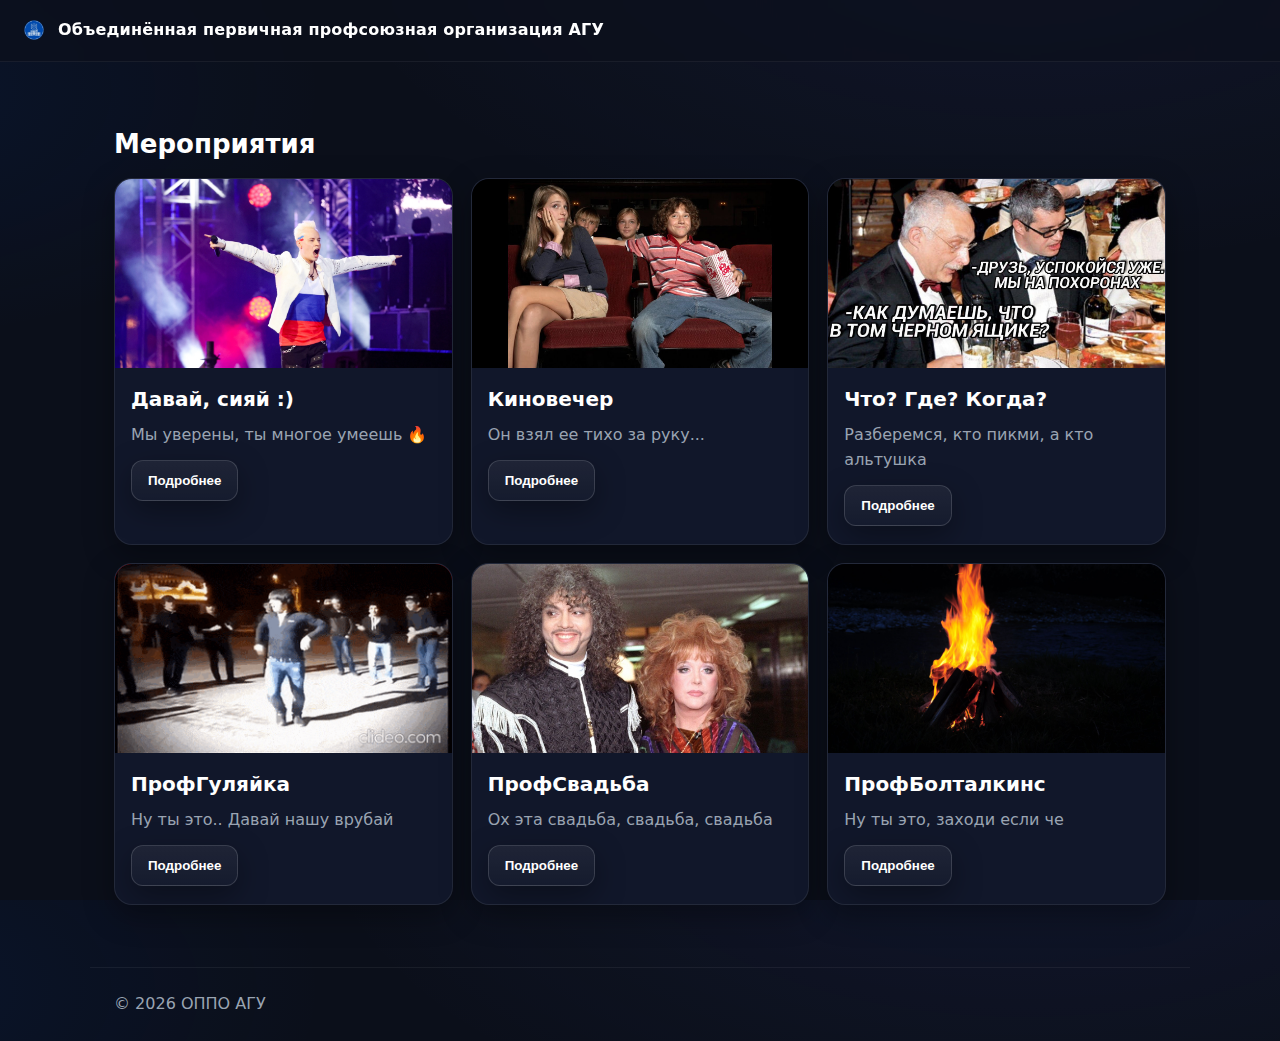
<file: index.html>
<!doctype html>
<html lang="ru">
<head>
<meta charset="utf-8">
<meta name="viewport" content="width=device-width, initial-scale=1">
<title>Объединённая первичная профсоюзная организация АГУ </title>
<link rel="preconnect" href="https://fonts.gstatic.com" crossorigin>
<style>
@font-face{
  font-family:"Vela Sans";
  src: local("Vela Sans"), local("VelaSans"),
       url("VelaSans-Regular.ttf") format("ttf");
  font-weight:100 900; font-style:normal; font-display:swap;
  unicode-range: U+000-5FF, U+600-6FF, U+4E00-9FFF;
}
</style>
<link rel="stylesheet" href="styles.css">
</head>
<body>
  <header class="nav">
    <div class="brand">
      <img src="логооппо.png" style="width: 20px;">
      <div>Объединённая первичная профсоюзная организация АГУ</div>
    </div>
<!--     <nav>
      <a class="btn" href="./index.html">Главная</a>
    </nav> -->
  </header>

  <main class="container">
<!--     <section class="hero">
      <div class="hero-card">
        <h1 style="margin-top:0; font-size:30px">Поддержка, права, развитие сообщества</h1>
        <p>Новости, мероприятия и сервисы профсоюзной организации Астраханского государственного университета им. В. Н. Татищева.</p>
        <div class="kpis">
          <span class="kpi">Тёмная тема • фирменные цвета</span>
          <span class="kpi">Шрифт: Vela Sans</span>
          <span class="kpi">Модальные карточки мероприятий</span>
        </div>
        <div style="margin-top:16px">
          <a class="btn primary" href="#events">К мероприятиям</a>
          <a class="btn" href="#schedule">Посмотреть расписание</a>
        </div>
      </div>
      <div class="hero-card">
        <h2 style="margin:0 0 12px">Ближайшие активности</h2>
        <ul style="margin:0; padding-left:18px; color:#cfd7e6">
          <li>ПрофСвадьба</li>
          <li>Что? Где? Когда?</li>
          <li>Давай, сияй :)</li>
          <li>ПрофГуляйка</li>
          <li>Киновечер</li>
          <li>ПрофБолталкинс</li>
        </ul>
        <p class="small" style="margin-top:10px">Состав мероприятий — демонстрационный. Замените под ваши данные.</p>
      </div>
    </section> -->

<!--     <section id="schedule" class="section">
      <h2>Расписание</h2>
      <table class="table" aria-label="Расписание мероприятий">
        <thead>
          <tr>
            <th>Дата и время</th>
            <th>Мероприятие</th>
            <th>Место</th>
            <th>Тип</th>
          </tr>
        </thead>
        <tbody>
          <tr>
            <td>01.09, 10:00</td>
            <td>Торжественное собрание</td>
            <td>Актовый зал АГУ</td>
            <td><span class="badge blue">Очное</span></td>
          </tr>
          <tr>
            <td>05.09, 14:00</td>
            <td>Правовой ликбез для первокурсников</td>
            <td>ауд. 302 (ИБ)</td>
            <td><span class="badge indigo">Семинар</span></td>
          </tr>
          <tr>
            <td>12.09, 12:00</td>
            <td>День донора</td>
            <td>Кампус, корпус А</td>
            <td><span class="badge red">Социальная акция</span></td>
          </tr>
        </tbody>
      </table>
    </section>
 -->
    <section id="events" class="section">
      <h2>Мероприятия</h2>
      <div class="cards">
        <article class="card">
          <div class="card-media" role="img" aria-label="Квартирник"><img src="хата.png"></div>
          <div class="card-body">
            <h3>Давай, сияй :)</h3>
            <p>Мы уверены, ты многое умеешь 🔥</p>
            <div style="margin-top:12px">
              <button class="btn" data-modal-target="dlg1">Подробнее</button>
            </div>
          </div>
        </article>

        <article class="card">
          <div class="card-media" role="img" aria-label="Киновечер" style="background:linear-gradient(120deg, var(--accent), var(--primary));"><img src="кино.jpg"></div>
          <div class="card-body">
            <h3>Киновечер</h3>
            <p>Он взял ее тихо за руку...</p>
            <div style="margin-top:12px">
              <button class="btn" data-modal-target="dlg2">Подробнее</button>
            </div>
          </div>
        </article>

        <article class="card">
          <div class="card-media" role="img" aria-label="чкг" style="background:linear-gradient(120deg, var(--danger), #8b0d0d);"><img src="чкг.jpg"></div>
          <div class="card-body">
            <h3>Что? Где? Когда?</h3>
            <p>Разберемся, кто пикми, а кто альтушка</p>
            <div style="margin-top:12px">
              <button class="btn" data-modal-target="dlg3">Подробнее</button>
            </div>
          </div>
        </article>

        <article class="card">
          <div class="card-media" role="img" aria-label="дискотека" style="background:linear-gradient(120deg, var(--danger), #8b0d0d);"><img src="сиять.gif"></div>
          <div class="card-body">
            <h3>ПрофГуляйка</h3>
            <p>Ну ты это.. Давай нашу врубай</p>
            <div style="margin-top:12px">
              <button class="btn" data-modal-target="dlg3">Подробнее</button>
            </div>
          </div>
        </article>

        <article class="card">
          <div class="card-media" role="img" aria-label="свадьба" style="background:linear-gradient(120deg, var(--danger), #8b0d0d);"><img src="свадьба.png"></div>
          <div class="card-body">
            <h3>ПрофСвадьба</h3>
            <p>Ох эта свадьба, свадьба, свадьба</p>
            <div style="margin-top:12px">
              <button class="btn" data-modal-target="dlg3">Подробнее</button>
            </div>
          </div>
        </article>

        <article class="card">
          <div class="card-media" role="img" aria-label="болталка" style="background:linear-gradient(120deg, var(--danger), #8b0d0d);"><img src="костер.jpg"></div>
          <div class="card-body">
            <h3>ПрофБолталкинс</h3>
            <p>Ну ты это, заходи если че</p>
            <div style="margin-top:12px">
              <button class="btn" data-modal-target="dlg3">Подробнее</button>
            </div>
          </div>
        </article>
      </div>
    </section>

    <!-- Dialogs -->
    <dialog id="dlg1" aria-labelledby="dlg1title">
      <div class="modal-header">
        <h3 id="dlg1title" style="margin:0">Давай, сияй :)</h3>
      </div>
      <div class="modal-body">
        <p>Сбор талантливых людей, если проще - квартирник.</p>
        <ul>
          <li>С собой: музыкальный инструмент, настрой на отличный вечер</li>
          <li>От нас: подарочки и хорошее настроение</li>
          <li>Место проведения: ТСИ</li>
          <li>Дата: придумаем и оповестим</li>
        </ul>
      </div>
      <div class="modal-actions">
        <button class="btn"><a href="">Записаться</a></button>
        <button class="btn close-dlg">Закрыть</button>
      </div>
    </dialog>

    <dialog id="dlg2" aria-labelledby="dlg2title">
      <div class="modal-header">
        <h3 id="dlg1title" style="margin:0">Киновечер</h3>
      </div>
      <div class="modal-body">
        <p>Смотрим фильмы, разбираем их с правовой стороны.</p>
        <ul>
          <li>В заявке можешь оставить название желаемого фильма</li>
          <li>Место проведения: ТСИ</li>
          <li>Дата: придумаем и оповестим</li>
        </ul>
      </div>
      <div class="modal-actions">
        <button class="btn"><a href="">Записаться</a></button>
        <button class="btn close-dlg">Закрыть</button>
      </div>
    </dialog>

    <dialog id="dlg3" aria-labelledby="dlg3title">
      <div class="modal-header">
        <h3 id="dlg1title" style="margin:0">Что? Где? Когда?</h3>
      </div>
      <div class="modal-body">
        <p>Что? Где? Когда? в самом обычном его формате, но с интересными вопросами</p>
        <ul>
          <li>Команда: 2-4 человека</li>
          <li>Место проведения: ТСИ</li>
          <li>Дата: придумаем и оповестим</li>
        </ul>
      </div>
      <div class="modal-actions">
        <button class="btn"><a href="">Записаться</a></button>
        <button class="btn close-dlg">Закрыть</button>
      </div>
    </dialog>

    <dialog id="dlg4" aria-labelledby="dlg4title">
      <div class="modal-header">
        <h3 id="dlg1title" style="margin:0">ПрофГуляйка</h3>
      </div>
      <div class="modal-body">
        <p>Самая лучшая тусовка среди студенческих в Астрахани.</p>
        <ul>
          <li>Место проведения: ТСИ</li>
          <li>Дата: придумаем и оповестим</li>
        </ul>
      </div>
      <div class="modal-actions">
        <button class="btn"><a href="">Записаться</a></button>
        <button class="btn close-dlg">Закрыть</button>
      </div>
    </dialog>

    <dialog id="dlg5" aria-labelledby="dlg5title">
      <div class="modal-header">
        <h3 id="dlg1title" style="margin:0">ПрофСвадьба</h3>
      </div>
      <div class="modal-body">
        <p>Свадьба - дело серьезное. Тамада заблудился, нужна ваша помощь! Атмосферный ролевой вечер.</p>
        <ul>
          <li>Выбирается невестка и жених, ну а дальше - дело случая</li>
          <li>Место проведения: ТСИ</li>
          <li>Дата: придумаем и оповестим</li>
        </ul>
      </div>
      <div class="modal-actions">
        <button class="btn"><a href="">Записаться</a></button>
        <button class="btn close-dlg">Закрыть</button>
      </div>
    </dialog>

    <dialog id="dlg6" aria-labelledby="dlg6title">
      <div class="modal-header">
        <h3 id="dlg1title" style="margin:0">ПрофБолталкинс</h3>
      </div>
      <div class="modal-body">
        <p>Вайбовый вечер среди хорошей компании. Хочешь завести друзей? - обязательно приходи.</p>
        <ul>
          <li>С вас: хорошее настроение</li>
          <li>С нас: Интерактив и печеньки 🍪</li>
        </ul>
      </div>
      <div class="modal-actions">
        <button class="btn"><a href="">Записаться</a></button>
        <button class="btn close-dlg">Закрыть</button>
      </div>
    </dialog>

    
  </main>

  <footer class="container">
    © {year} ОППО АГУ
  </footer>

<script src="./script.js"></script>
<script>
  // Обновляем год
  document.querySelector('footer').innerHTML =
    document.querySelector('footer').innerHTML.replace('{year}', new Date().getFullYear());
</script>
</body>
</html>
</file>
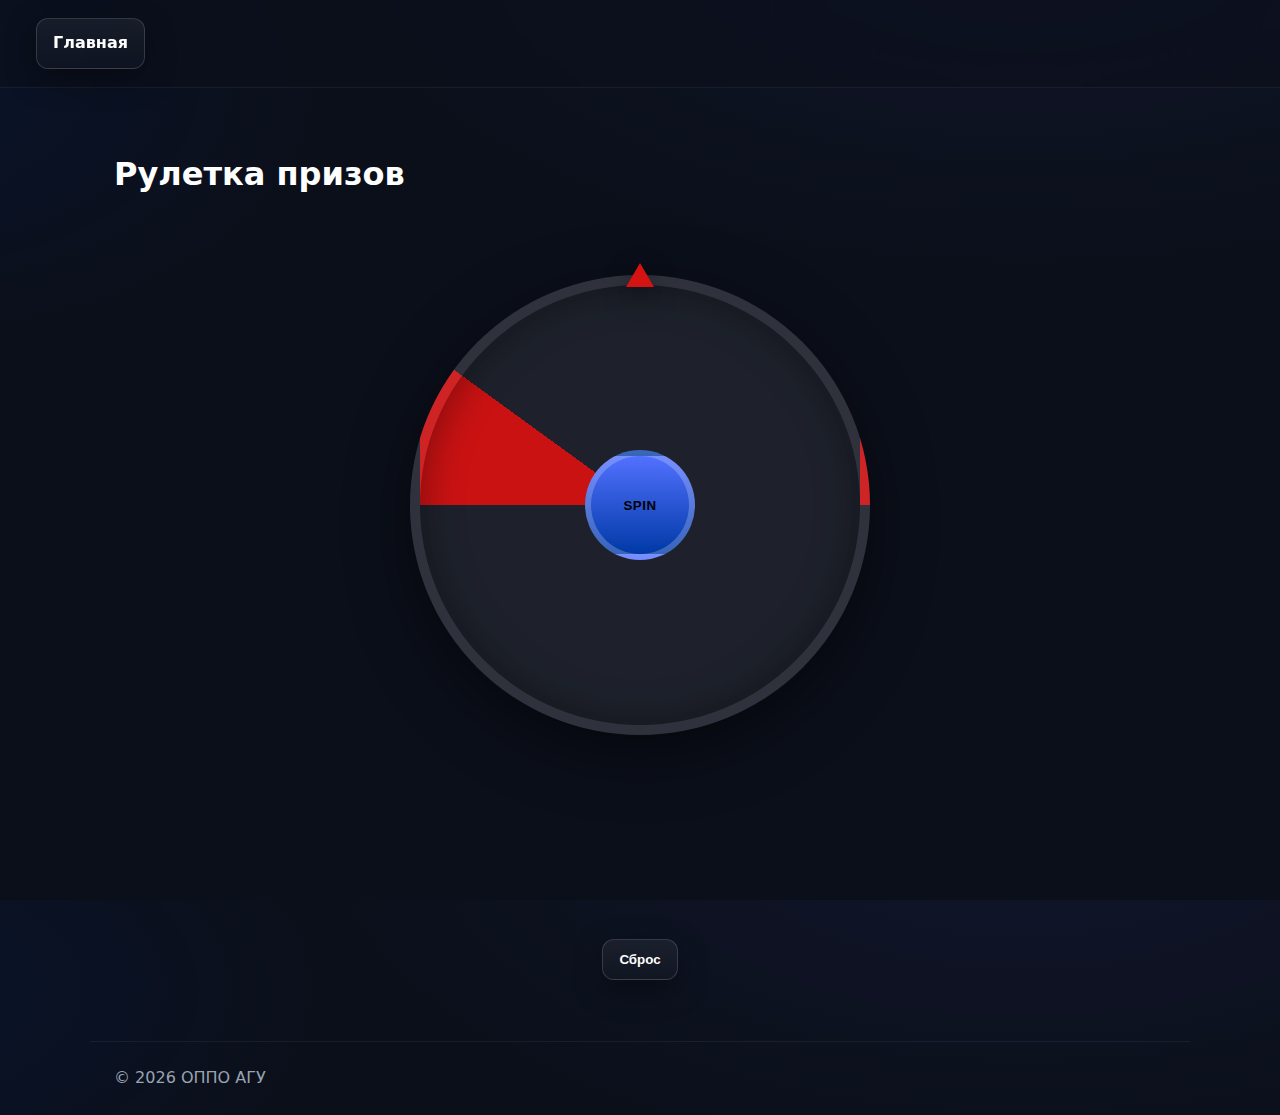
<file: roulette.html>
<!doctype html>
<html lang="ru">
<head>
<meta charset="utf-8">
<meta name="viewport" content="width=device-width, initial-scale=1">
<title>Рулетка призов — ОППО АГУ</title>
<link rel="stylesheet" href="./styles.css">
</head>
<body>
  <header class="nav">
    <nav>
      <a class="btn" href="./index.html">Главная</a>
    </nav>
  </header>

  <main class="container">
    <section class="section">
      <h1 style="margin:0 0 10px">Рулетка призов</h1>
    </section>

   <section class="wheel-wrap">
  <div class="wheel" id="wheel" aria-label="Игровая рулетка">
    <button class="wheel-center" id="spinBtn" type="button">SPIN</button>
  </div>

  <div class="result" id="result" role="status" aria-live="polite"></div>
  <div style="display:flex; gap:10px; margin-top:10px">
    <button class="btn" id="resetBtn">Сброс</button>
  </div>
</section>


  </main>

  <footer class="container">
    © {year} ОППО АГУ
  </footer>
<script>
(function(){
  const wheel = document.getElementById('wheel');
  const result = document.getElementById('result');
  const spinBtn = document.getElementById('spinBtn');
  const resetBtn = document.getElementById('resetBtn');

  let spinning = false;
  let lastRotation = 0; // текущий угол (накапливаем, но нормализуем)

  const rand = (min, max) => Math.random() * (max - min) + min;

  function spin(){
    if (spinning) return;
    spinning = true;
    result.textContent = "";

    // 10% шанс выигрыша
    const win = Math.random() < 0.10;

    // Выигрышный сектор: 0..36° (указатель наверху).
    // Чуть уходим от границ, чтобы не ловить погрешности на стыке.
    const eps = 0.4;
    let targetAngle = win ? rand(eps, 36 - eps) : rand(40, 360 - eps);

    // Красиво прокручиваем несколько оборотов
    const baseSpins = 6;
    const finalRotation = baseSpins * 360 + targetAngle;

    // Нормализуем прошлый угол, чтобы не рос бесконечно
    lastRotation = (lastRotation % 360) + finalRotation;

    wheel.style.transition = "transform 4s cubic-bezier(.22,.61,.36,1)";
    wheel.style.transform = `rotate(${lastRotation}deg)`;

    setTimeout(() => {
      result.textContent = win ? "Поздравляем! Приз ваш 🎉" : "Повезёт в следующий раз.";
      spinning = false;
    }, 4100);
  }

  function reset(){
    if (spinning) return;
    lastRotation = 0;
    wheel.style.transition = "none";
    wheel.style.transform = "rotate(0deg)";
    // форсим перерисовку, чтобы убрать инерцию transition
    void wheel.offsetWidth;
    result.textContent = "";
  }

  // центр СПИН тоже кнопка
  spinBtn.addEventListener('click', spin);
  resetBtn.addEventListener('click', reset);

  // Обновляем год в футере
  document.querySelector('footer').innerHTML =
    document.querySelector('footer').innerHTML.replace('{year}', new Date().getFullYear());

  // Уважение prefers-reduced-motion
  if (window.matchMedia('(prefers-reduced-motion: reduce)').matches){
    wheel.style.transition = "transform .8s linear";
  }
})();
</script>

</body>
</html>
</file>
<file: styles.css>
:root{
  --bg:#0b0f1a;
  --card:#11172a;
  --muted:#9aa4b2;
  --primary:#0039a6;
  --accent:#5271ff;
  --danger:#d51313;
  --white:#ffffff;
  --radius:18px;
  --shadow:0 10px 30px rgba(0,0,0,.35);
}

*{box-sizing:border-box}
html,body{height:100%}
body{
  margin:0;
  font-family:"Vela Sans",system-ui,-apple-system,Segoe UI,Roboto,Arial,Helvetica,sans-serif;
  background: radial-gradient(1200px 600px at 80% -10%, rgba(82,113,255,.08), transparent 60%),
              radial-gradient(900px 500px at -10% 10%, rgba(0,57,166,.12), transparent 50%),
              var(--bg);
  color:var(--white);
  line-height:1.55;
}

a{color:var(--accent);text-decoration:none}
a:hover{text-decoration:underline}

.container{
  max-width:1100px;
  margin:0 auto;
  padding:24px;
}

.nav{
  display:flex;
  align-items:center;
  justify-content:space-between;
  padding:18px 24px;
  position:sticky; top:0; z-index:50;
  background:rgba(11,15,26,.6);
  backdrop-filter: blur(10px);
  border-bottom:1px solid rgba(255,255,255,.06);
}

.brand{
  display:flex; align-items:center; gap:14px;
  font-weight:700; letter-spacing:.2px;
}
.brand-logo{
  width:36px;height:36px;border-radius:50%;
  background: conic-gradient(from 180deg, var(--primary), var(--accent));
  box-shadow:0 6px 18px rgba(0,0,0,.35);
}
.nav a.btn{
  margin-left:12px;
}

.hero{
  display:grid; grid-template-columns:1.2fr .8fr; gap:24px;
  margin:36px 0 10px;
}
@media (max-width:860px){ .hero{grid-template-columns:1fr} }

.hero-card{
  background:linear-gradient(180deg, rgba(0,57,166,.12), rgba(0,0,0,.0)),
             var(--card);
  border:1px solid rgba(255,255,255,.06);
  border-radius:var(--radius);
  padding:26px;
  box-shadow:var(--shadow);
}

.kpis{display:flex; gap:14px; flex-wrap:wrap; margin-top:16px}
.kpi{
  background:rgba(255,255,255,.04);
  border:1px solid rgba(255,255,255,.06);
  padding:12px 14px;
  border-radius:12px;
  color:var(--muted);
  font-size:14px;
}

.section{margin:38px 0}
.section h2{margin:0 0 14px; font-size:26px}

.cards{
  display:grid; grid-template-columns:repeat(3,1fr); gap:18px;
}
@media (max-width:900px){ .cards{grid-template-columns:1fr 1fr} }
@media (max-width:620px){ .cards{grid-template-columns:1fr} }

.card{
  background:var(--card);
  border:1px solid rgba(255,255,255,.08);
  border-radius:var(--radius);
  overflow:hidden;
  box-shadow:var(--shadow);
  transition: transform .2s ease, box-shadow .2s ease;
}
.card:hover{ transform: translateY(-2px); box-shadow:0 16px 42px rgba(0,0,0,.45) }
.card-media{
  position: relative;
  aspect-ratio: 16 / 9;       /* фиксируем пропорции */
  overflow: hidden;
  background:#000;
}
.card-media img{
  width: 100%;
  height: 100%;
  display: block;
  object-fit: cover;
}

.card-body{ padding:16px 16px 18px }
.card h3{ margin:0 0 8px; font-size:20px }
.card p{ margin:0; color:var(--muted) }

.table{
  width:100%; border-collapse:collapse; overflow:hidden;
  border-radius:14px; background:var(--card); border:1px solid rgba(255,255,255,.06);
  box-shadow:var(--shadow);
}
.table th, .table td{
  padding:14px 16px; text-align:left; border-bottom:1px solid rgba(255,255,255,.06);
}
.table th{ color:#d6dbe3; font-weight:600; background:rgba(255,255,255,.03) }
.table tr:last-child td{ border-bottom:none }
.badge{
  display:inline-flex; align-items:center; gap:6px;
  padding:6px 10px; border-radius:999px; font-size:12px;
  border:1px solid rgba(255,255,255,.12);
  background:rgba(255,255,255,.04);
}
.badge.red{ border-color:rgba(213,19,19,.4); color:#ffb4b4; background:rgba(213,19,19,.08) }
.badge.blue{ border-color:rgba(0,57,166,.4); color:#b7c6ff; background:rgba(0,57,166,.12) }
.badge.indigo{ border-color:rgba(82,113,255,.4); color:#c6ceff; background:rgba(82,113,255,.12) }

.btn{
  display:inline-flex; align-items:center; justify-content:center; gap:10px;
  padding:12px 16px; border-radius:12px; font-weight:600;
  border:1px solid rgba(255,255,255,.15);
  background:linear-gradient(180deg, rgba(255,255,255,.06), rgba(255,255,255,.02));
  color:var(--white);
  transition: transform .12s ease, box-shadow .2s ease, background .2s ease;
  box-shadow: var(--shadow);
}
.btn:hover{ transform: translateY(-1px); box-shadow:0 14px 36px rgba(0,0,0,.45) }
.btn.primary{ background:linear-gradient(180deg, var(--accent), var(--primary)); border-color:rgba(255,255,255,.2) }
.btn.danger{ background:linear-gradient(180deg, var(--danger), #8b0d0d); }

footer{
  margin-top:40px; padding:26px 24px; color:var(--muted);
  border-top:1px solid rgba(255,255,255,.06);
}

/* Modal (dialog) */
dialog{
  border:none; padding:0; width:min(640px, 92vw);
  border-radius:16px; overflow:hidden; background:var(--card); color:var(--white);
  border:1px solid rgba(255,255,255,.12); box-shadow:var(--shadow);
}
dialog::backdrop{ background:rgba(0,0,0,.6); backdrop-filter: blur(2px) }
.modal-header{ padding:18px 20px; border-bottom:1px solid rgba(255,255,255,.06); background:rgba(255,255,255,.03) }
.modal-body{ padding:18px 20px; color:#dfe5ee }
.modal-actions{ padding:16px 20px; display:flex; justify-content:flex-end; gap:10px; border-top:1px solid rgba(255,255,255,.06) }

/* Roulette wheel page */
.wheel-wrap{ display:grid; place-items:center; min-height:calc(100vh - 120px) }

/* обёртка, чтобы позиционировать стрелку относительно колеса */
.wheel-box{ position: relative; display: inline-block; }

/* стрелка чётко по центру сверху */
.pointer{
  position:absolute; top:-18px; left:50%;
  transform:translateX(-50%);
  width:0; height:0;
  border-left:14px solid transparent;
  border-right:14px solid transparent;
  border-bottom:24px solid var(--danger);
  filter: drop-shadow(0 6px 12px rgba(0,0,0,.5));
}

/* колесо: 0° явно на «12 часов»; фиксируем origin */
/* колесо: 0° = вверх (под стрелкой) */
.wheel{
  width:min(82vw, 460px); height:min(82vw, 460px);
  border-radius:50%;
  border:10px solid rgba(255,255,255,.08);
  background:
    conic-gradient(from -90deg,
      rgba(213,19,19,.95) 0 36deg,      /* 10% сектор выигрыша */
      rgba(255,255,255,.08) 36deg 360deg
    );
  position:relative;                    /* якорь для ::before */
  transform-origin:50% 50%;
  box-shadow:0 18px 60px rgba(0,0,0,.5), inset 0 0 40px rgba(0,0,0,.4);
  transition: transform 4s cubic-bezier(.22,.61,.36,1);
}

/* стрелка, привязанная к колесу */
.wheel::before{
  content:"";
  position:absolute; left:50%; top:-22px; transform:translateX(-50%);
  width:0; height:0; pointer-events:none; z-index:5;
  border-left:14px solid transparent;
  border-right:14px solid transparent;
  border-bottom:24px solid var(--danger);
  filter: drop-shadow(0 6px 12px rgba(0,0,0,.5));
}


.wheel-center{
  position:absolute; inset:50% auto auto 50%; translate:-50% -50%;
  width:110px; height:110px; border-radius:50%;
  background:linear-gradient(180deg,var(--accent),var(--primary));
  border:6px solid rgba(255,255,255,.22);
  display:grid; place-items:center; font-weight:800; letter-spacing:.5px;
}

.result{
  margin-top:14px; color:#dfe5ee; font-size:18px; min-height:28px; text-align:center;
}
.small{ font-size:12px; color:var(--muted) }
</file>
